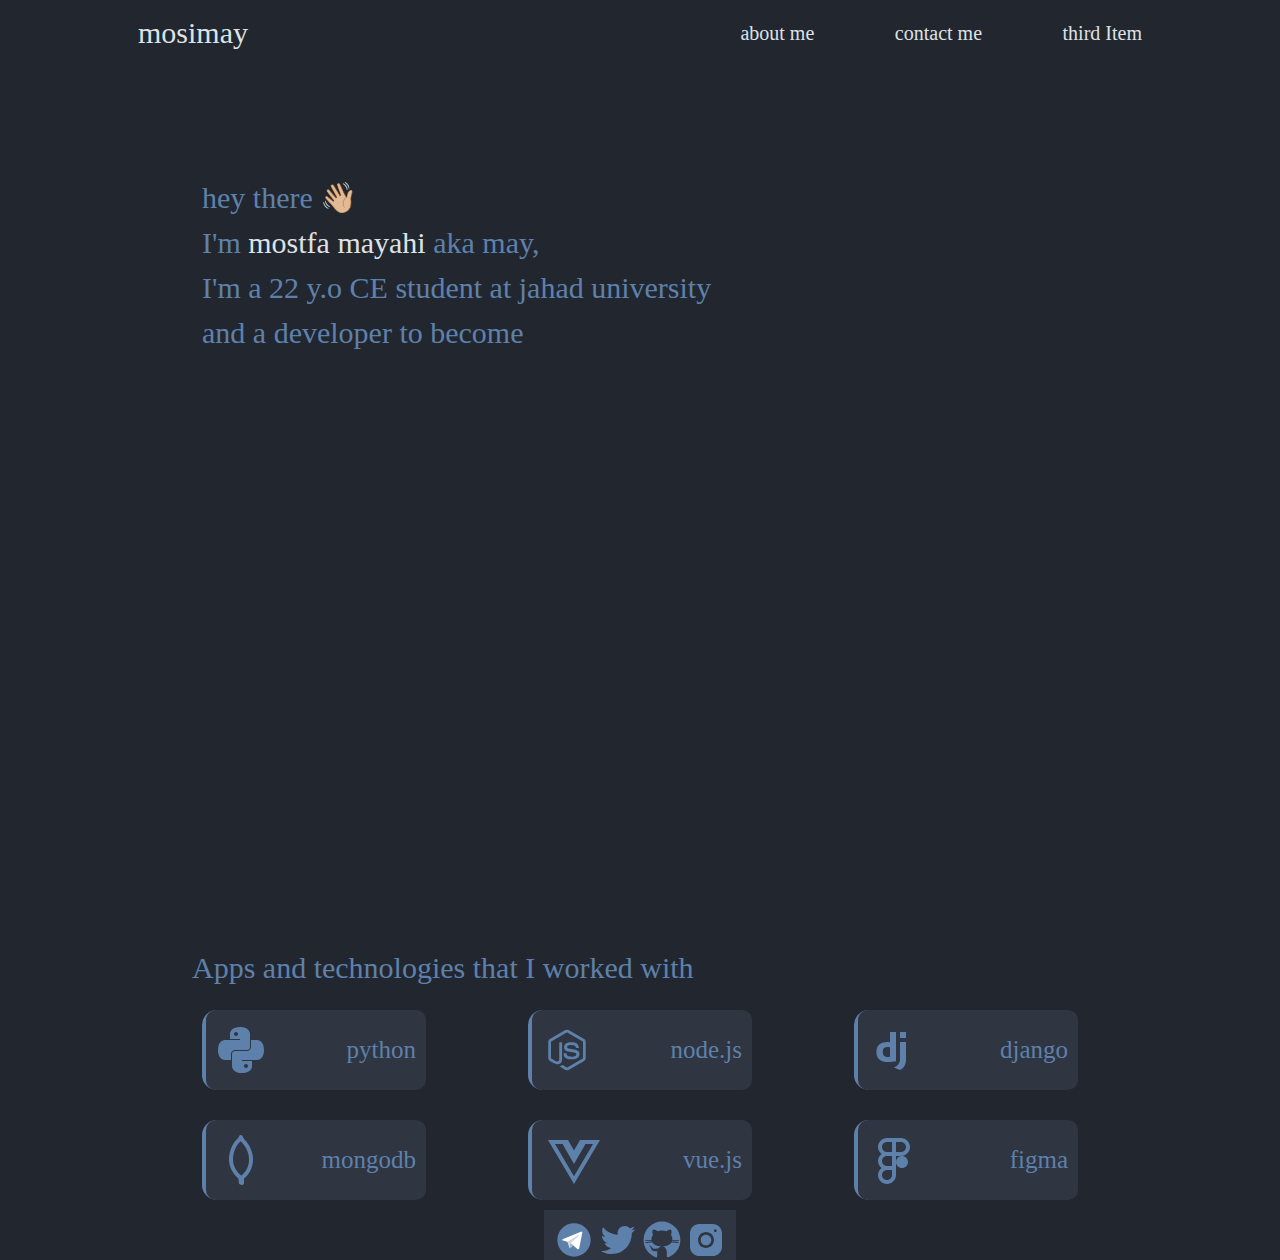
<file: index.html>
<!DOCTYPE html>
<html lang="en">
  <head>
    <meta charset="UTF-8" />
    <meta http-equiv="X-UA-Compatible" content="IE=edge" />
    <meta name="viewport" content="width=device-width, initial-scale=1.0" />
    <link rel="stylesheet" href="styles/style.css" />
    <link rel="preconnect" href="https://fonts.googleapis.com" />
    <link rel="preconnect" href="https://fonts.gstatic.com" crossorigin />
    <link
      href="https://fonts.googleapis.com/css2?family=Inter:wght@400;500;700&family=Lato:ital,wght@0,100;0,300;0,400;0,700;0,900;1,100&display=swap"
      rel="stylesheet"
    />
    <title>Document</title>
  </head>
  <body>
    <!-- NAVIGATION -->
    <div class="navbar">
      <div class="container flex">
        <p class="logo">mosimay</p>
        <nav>
          <ul class="flex">
            <li><a href="#">about me</a></li>
            <li><a href="#">contact me</a></li>
            <li><a href="#">third Item</a></li>
          </ul>
        </nav>
      </div>
    </div>
    <div class="hero">
      <div class="container">
        <p>
          hey there 👋🏼 <br />
          I'm <span>mostfa mayahi</span> aka may,<br />
          I'm a 22 y.o CE student at jahad university <br />and a developer to
          become
        </p>
      </div>
    </div>
    <p class="sc-header">Apps and technologies that I worked with</p>
    <div class="show-case">
      <div class="sc-item">
        <div class="container flex">
          <div class="icon flex">
            <img src="images/icon-python.svg" alt="" />
          </div>
          <div class="show-case-text"><p>python</p></div>
        </div>
      </div>
      <div class="sc-item">
        <div class="container flex">
          <div class="icon flex">
            <img src="images/icon-node-js.svg" alt="" />
          </div>
          <div class="show-case-text"><p>node.js</p></div>
        </div>
      </div>
      <div class="sc-item">
        <div class="container flex">
          <div class="icon flex">
            <img src="images/icon-django.svg" alt="" />
          </div>
          <div class="show-case-text"><p>django</p></div>
        </div>
      </div>
      <div class="sc-item">
        <div class="container flex">
          <div class="icon flex">
            <img src="images/icon-mongodb.png" alt="" />
          </div>
          <div class="show-case-text"><p>mongodb</p></div>
        </div>
      </div>
      <div class="sc-item">
        <div class="container flex">
          <div class="icon flex">
            <img src="images/icon-vuejs.svg" alt="" />
          </div>
          <div class="show-case-text"><p>vue.js</p></div>
        </div>
      </div>
      <div class="sc-item">
        <div class="container flex">
          <div class="icon flex">
            <img src="images/icon-figma.svg" alt="" />
          </div>
          <div class="show-case-text"><p>figma</p></div>
        </div>
      </div>
    </div>
    <div class="get-in-touch">
      <div class="container">
        <div class="sm-item">
          <a href="t.me/mosimay"
            ><img src="images/icon-telegram.svg" alt="" class="sm-icon"
          /></a>
        </div>
        <div class="sm-item">
          <a href="https://twitter.com/mosimay99"
            ><img src="images/icon-twitter.svg" alt="" class="sm-icon"
          /></a>
        </div>
        <div class="sm-item">
          <a href="https://github.com/mosimay"
            ><img src="images/icon-github.svg" alt="" class="sm-icon"
          /></a>
        </div>
        <div class="sm-item">
          <a href="https://www.instagram.com/?hl=enhttps://www.instagram.com//"
            ><img src="images/icon-instagram.svg" alt="" class="sm-icon"
          /></a>
        </div>
      </div>
    </div>
  </body>
</html>
</file>
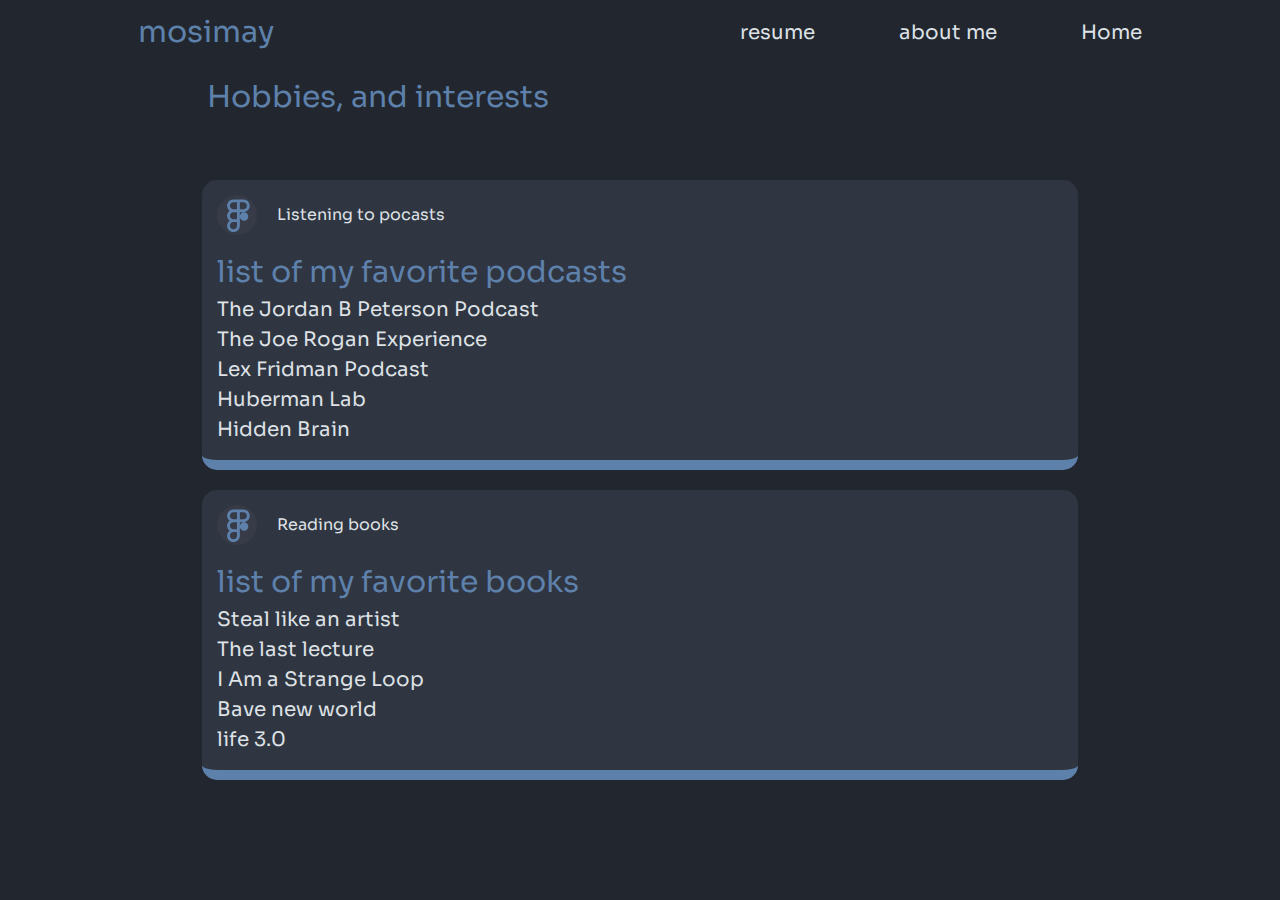
<file: about.html>
<!DOCTYPE html>
<html lang="en">
  <head>
    <meta charset="UTF-8" />
    <meta http-equiv="X-UA-Compatible" content="IE=edge" />
    <meta name="viewport" content="width=device-width, initial-scale=1.0" />
    <link rel="stylesheet" href="styles/style.css" />

    <link
      href="https://fonts.googleapis.com/css2?family=Inter:wght@400;500;700&family=Lato:ital,wght@0,100;0,300;0,400;0,700;0,900;1,100&family=Orbitron:wght@700;800;900&family=Sora:wght@700&display=swap"
      rel="stylesheet"
    />
    <link
      href="https://fonts.googleapis.com/css2?family=Sora:wght@600&display=swap"
      rel="stylesheet"
    />

    <link
      href="https://fonts.googleapis.com/css2?family=Inter:wght@400;500;700&family=Lato:ital,wght@0,100;0,300;0,400;0,700;0,900;1,100&family=Orbitron:wght@700;800;900&family=Sora:wght@700&display=swap"
      rel="stylesheet"
    />
    <title>about me</title>
  </head>
  <body>
    <!-- NAVIGATION -->
    <div class="navbar">
      <div class="container flex">
        <div class="logo">
          <div class="logo"><p style="font-size: 30px">mosimay</p></div>
        </div>
        <nav>
          <ul class="flex">
            <li><a href="resume.html">resume</a></li>
            <li><a href="about.html">about me</a></li>
            <li><a href="index.html">Home</a></li>
          </ul>
        </nav>
      </div>
    </div>
    <div class="page-container">
      <p class="title">Hobbies, and interests</p>
      <div class="container">
        <div class="intrests">
          <div class="card">
            <div class="card-header">
              <div class="logo">
                <img src="./images/icon-figma.svg" alt="" />
              </div>
              <div class="topic">Listening to pocasts</div>
            </div>
            <div class="content"><p>list of my favorite podcasts</p></div>

            <div class="examples">
              <ul>
                <li>The Jordan B Peterson Podcast</li>
                <li>The Joe Rogan Experience</li>
                <li>Lex Fridman Podcast</li>
                <li>Huberman Lab</li>
                <li>Hidden Brain</li>
              </ul>
            </div>
          </div>

          <div class="card">
            <div class="card-header">
              <div class="logo">
                <img src="./images/icon-figma.svg" alt="" />
              </div>
              <div class="topic">Reading books</div>
            </div>
            <div class="content"><p>list of my favorite books</p></div>
            <div class="examples">
              <ul>
                <li>Steal like an artist</li>
                <li>The last lecture</li>
                <li>I Am a Strange Loop</li>
                <li>Bave new world</li>
                <li>life 3.0</li>
              </ul>
            </div>
          </div>
        </div>
      </div>
    </div>
  </body>
</html>
</file>
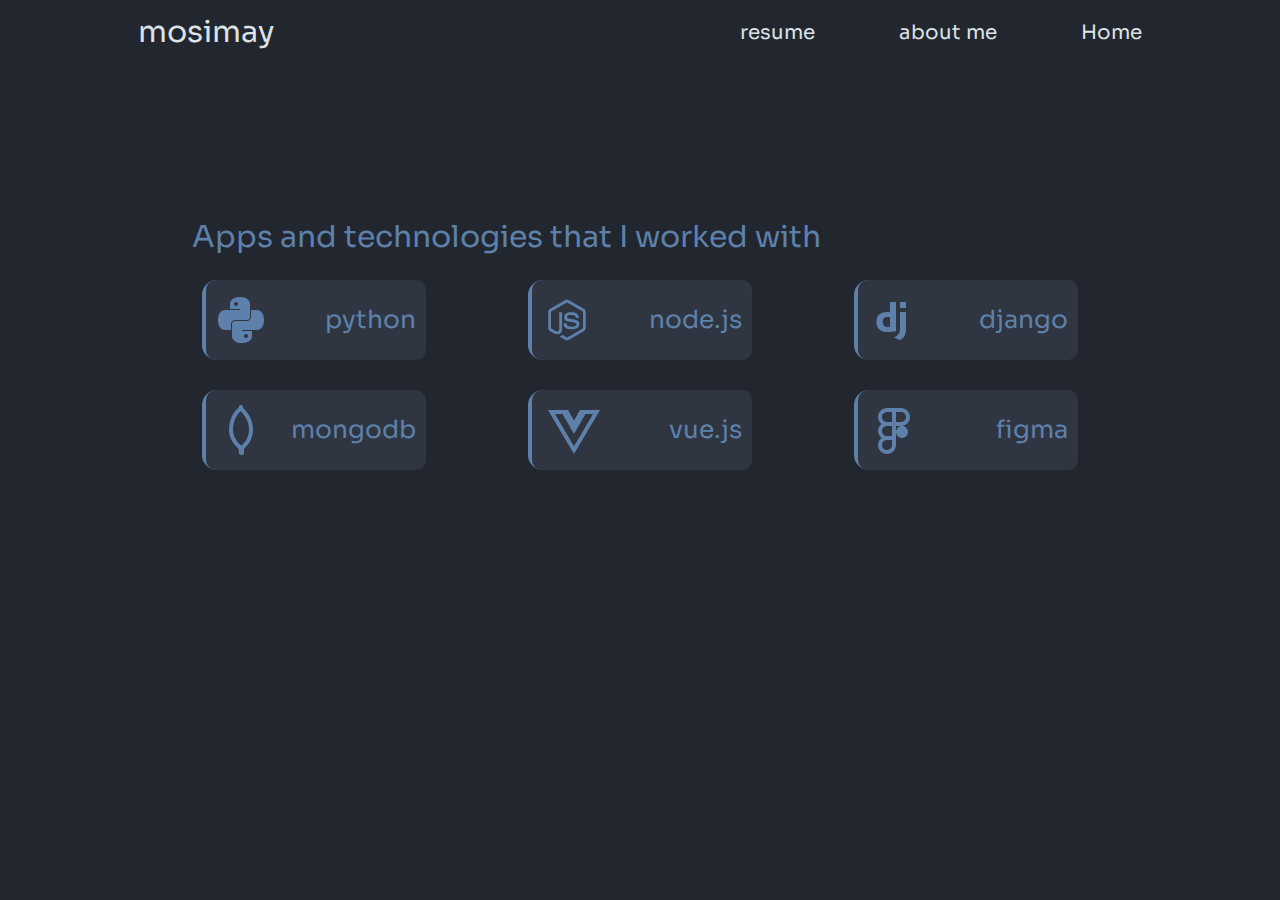
<file: resume.html>
<!DOCTYPE html>
<html lang="en">
  <head>
    <meta charset="UTF-8" />
    <meta http-equiv="X-UA-Compatible" content="IE=edge" />
    <meta name="viewport" content="width=device-width, initial-scale=1.0" />
    <link rel="stylesheet" href="styles/style.css" />
    <link
      href="https://fonts.googleapis.com/css2?family=Inter:wght@400;500;700&family=Lato:ital,wght@0,100;0,300;0,400;0,700;0,900;1,100&family=Orbitron:wght@700;800;900&family=Sora:wght@700&display=swap"
      rel="stylesheet"
    />
    <link
      href="https://fonts.googleapis.com/css2?family=Sora:wght@600&display=swap"
      rel="stylesheet"
    />

    <link
      href="https://fonts.googleapis.com/css2?family=Inter:wght@400;500;700&family=Lato:ital,wght@0,100;0,300;0,400;0,700;0,900;1,100&family=Orbitron:wght@700;800;900&family=Sora:wght@700&display=swap"
      rel="stylesheet"
    />
    <title>resume</title>
  </head>
  <body>
    <!-- NAVIGATION -->
    <div class="navbar">
      <div class="container flex">
        <p class="logo">mosimay</p>
        <nav>
          <ul class="flex">
            <li><a href="resume.html">resume</a></li>
            <li><a href="about.html">about me</a></li>
            <li><a href="index.html">Home</a></li>
          </ul>
        </nav>
      </div>
    </div>

    <div class="sc-header">
      <p>Apps and technologies that I worked with</p>
    </div>
    <div class="show-case">
      <div class="sc-item">
        <div class="container flex">
          <div class="icon flex">
            <img src="images/icon-python.svg" alt="" />
          </div>
          <div class="show-case-text"><p>python</p></div>
        </div>
      </div>
      <div class="sc-item">
        <div class="container flex">
          <div class="icon flex">
            <img src="images/icon-node-js.svg" alt="" />
          </div>
          <div class="show-case-text"><p>node.js</p></div>
        </div>
      </div>
      <div class="sc-item">
        <div class="container flex">
          <div class="icon flex">
            <img src="images/icon-django.svg" alt="" />
          </div>
          <div class="show-case-text"><p>django</p></div>
        </div>
      </div>
      <div class="sc-item">
        <div class="container flex">
          <div class="icon flex">
            <img src="images/icon-mongodb.png" alt="" />
          </div>
          <div class="show-case-text"><p>mongodb</p></div>
        </div>
      </div>
      <div class="sc-item">
        <div class="container flex">
          <div class="icon flex">
            <img src="images/icon-vuejs.svg" alt="" />
          </div>
          <div class="show-case-text"><p>vue.js</p></div>
        </div>
      </div>
      <div class="sc-item">
        <div class="container flex">
          <div class="icon flex">
            <img src="images/icon-figma.svg" alt="" />
          </div>
          <div class="show-case-text"><p>figma</p></div>
        </div>
      </div>
    </div>
  </body>
</html>
</file>
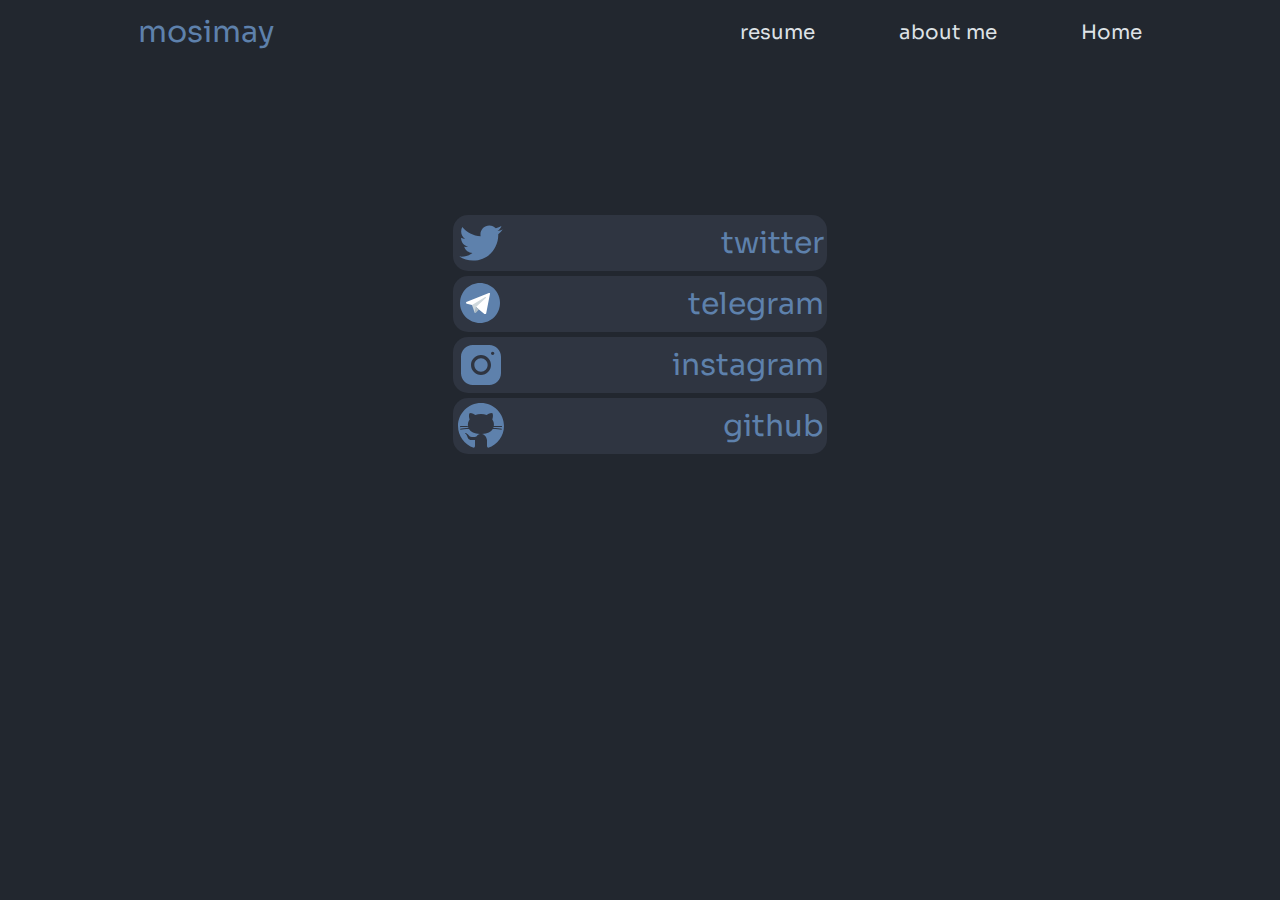
<file: social.html>
<!DOCTYPE html>
<html lang="en">
  <head>
    <meta charset="UTF-8" />
    <meta http-equiv="X-UA-Compatible" content="IE=edge" />
    <meta name="viewport" content="width=device-width, initial-scale=1.0" />
    <link rel="stylesheet" href="styles/style.css" />

    <link
      href="https://fonts.googleapis.com/css2?family=Inter:wght@400;500;700&family=Lato:ital,wght@0,100;0,300;0,400;0,700;0,900;1,100&family=Orbitron:wght@700;800;900&family=Sora:wght@700&display=swap"
      rel="stylesheet"
    />
    <link
      href="https://fonts.googleapis.com/css2?family=Sora:wght@600&display=swap"
      rel="stylesheet"
    />

    <link
      href="https://fonts.googleapis.com/css2?family=Inter:wght@400;500;700&family=Lato:ital,wght@0,100;0,300;0,400;0,700;0,900;1,100&family=Orbitron:wght@700;800;900&family=Sora:wght@700&display=swap"
      rel="stylesheet"
    />
    <title>be in touch</title>
  </head>
  <body>
    <!-- NAVIGATION -->
    <div class="navbar">
      <div class="container flex">
        <div class="logo">
          <div class="logo"><p style="font-size: 30px">mosimay</p></div>
        </div>
        <nav>
          <ul class="flex">
            <li><a href="resume.html">resume</a></li>
            <li><a href="about.html">about me</a></li>
            <li><a href="index.html">Home</a></li>
          </ul>
        </nav>
      </div>
    </div>
    <div class="social">
      <div class="social-container">
        <a href="https://twitter.com/mosimay99">
          <div class="social-item">
            <div class="logo"><img src="images/icon-twitter.svg" alt="" /></div>
            <div class="name"><p>twitter</p></div>
          </div>
        </a>

        <a href="https://t.me/mosimay">
          <div class="social-item">
            <div class="logo">
              <img src="images/icon-telegram.svg" alt="" />
            </div>
            <div class="name"><p>telegram</p></div>
          </div>
        </a>

        <a
          href="https://www.instagram.com/mosimay/?hl=enhttps://www.instagram.com/"
        >
          <div class="social-item">
            <div class="logo">
              
                <img src="images/icon-instagram.svg" alt="" />
              </div>
              <div class="name"><p>instagram</p></div>
            </div>
          </div>
        </a>
        <a href="https://github.com/mosimay">
          <div class="social-item">
            <div class="logo"><img src="images/icon-github.svg" alt="" /></div>
            <div class="name"><p>github</p></div>
          </div>
        </a>
      </div>
    </div>
  </body>
</html>
</file>
<file: styles/style.css>
/* COLOR PALLETE OF THE WEBSITE */
:root {
  --dd-cyan-blue: #22272f;
  --d-cyan-blue: #2f3541;
  --light-cyan-blue: #5e81ac;
  --light-indigo: #dee2e6;
}
/* RESET AND GENERAL STYLES */

*,
*::before,
*::after {
  box-sizing: border-box;
  font-family: "Sora";
}

* {
  margin: 0;
  padding: 0;
}

html,
body {
  height: 100%;
}

body {
  width: 100%;
  line-height: 1.5;
  background-color: var(--dd-cyan-blue);
}

img,
picture,
video,
canvas,
svg {
  display: block;
  max-width: 100%;
}

input,
button,
textarea,
select {
  font: inherit;
}

.navbar {
  background-color: var(--dd-cyan-blue);
}
.container {
  width: 80%;
  height: 100%;
  margin: 0 auto;
  padding: 10px;
}

/* flex box */
.flex {
  display: flex;
  flex-direction: row;
  justify-content: space-between;
  align-items: center;
}
li,
.logo {
  color: var(--light-indigo);
  font-size: 20px;
}
.logo {
  font-size: 30px;
}
a {
  text-decoration: none;
  color: var(--light-indigo);
}
nav {
  width: 40%;
}
ul {
  list-style: none;
}
ul a:hover {
  border-bottom: 2px solid var(--light-indigo);
}
p {
  color: var(--light-cyan-blue);
  font-size: 30px;
}
span {
  color: var(--light-indigo);
}
.hero .container {
  width: 70%;
  height: 50%;
}
.hero {
  height: 70%;
  margin: 100px auto 0 auto;
}
.show-case {
  width: 70%;
  display: flex;
  flex-direction: row;
  justify-content: space-between;
  align-items: center;
  margin: 0 auto;
  flex-wrap: wrap;
}
.sc-item {
  background-color: var(--light-cyan-blue);
  border-radius: 15px;
  width: 25%;
  height: 80px;
  margin: 10px;
  margin-top: 20px;
}
.sc-item .container {
  background-color: var(--d-cyan-blue);
  width: 98%;
  margin-right: 0;
  border-radius: 10px;
  justify-content: space-between;
  align-items: center;
  padding: 10px;
}
.sc-item p {
  font-size: 40px;
}
.sc-header {
  width: 70%;
  margin: 0 auto;
  margin-top: 150px;
  font-size: 30px;
}
.sm-item {
  width: 40px;
  height: 40px;
}
.get-in-touch .container {
  background-color: var(--d-cyan-blue);
  width: 15%;
  height: 50px;
  display: flex;
  flex-direction: row;
  justify-content: space-between;
}
.button {
  display: inline-block;
  margin-right: 20px;
  margin-top: 30px;
  background-color: var(--light-cyan-blue);
  padding: 15px 20px;
  border-radius: 15px;
  font-size: 20px;
  font-weight: bold;
  border: 3px solid var(--light-cyan-blue);
}
.button a {
  color: var(--light-indigo);
}
.empty {
  border: 3px solid var(--light-indigo);
  background-color: var(--light-indigo);
}
.empty a {
  color: var(--dd-cyan-blue);
}
.button:hover {
  background-color: var(--light-indigo);
  border-color: var(--light-indigo);
}

.button:hover a {
  color: var(--dd-cyan-blue);
}
.empty:hover {
  background-color: var(--light-cyan-blue);
  border-color: var(--light-cyan-blue);
}

.empty:hover a {
  color: var(--light-indigo);
}

.page-container {
  width: 70%;
  margin: 10px auto;
}
.page-container .container {
  width: 100%;
  margin-top: 30px;
}
.card {
  background-color: var(--d-cyan-blue);
  padding: 15px;
  margin: 20px auto;
  border-radius: 15px;
  border-bottom: var(--light-cyan-blue) 10px solid;
  width: 100%;
}
.title {
  padding-left: 15px;
}
.card-header {
  display: flex;
  flex-direction: row;
  align-items: center;
  justify-content: flex-start;
  gap: 20px;
}
.card .logo {
  display: inline-block;
  background-color: #3a3f49b4;
  width: 40px;
  height: 40px;
  display: flex;
  align-items: center;
  justify-content: center;
  border-radius: 50%;
  padding: 3px;
}
.topic {
  color: var(--light-indigo);
}
.card-header {
  margin-bottom: 15px;
}
.social {
  width: 30%;
  margin: 150px auto;
}
.social-item {
  display: flex;
  flex-direction: row;
  justify-content: space-between;
  align-items: center;
  border-radius: 15px;
  padding: 3px;
  margin: 5px;
  background-color: var(--d-cyan-blue);
}
.social .logo {
  width: 50px;
  height: 50px;
}
.show-case p {
  font-size: 25px;
}
</file>
